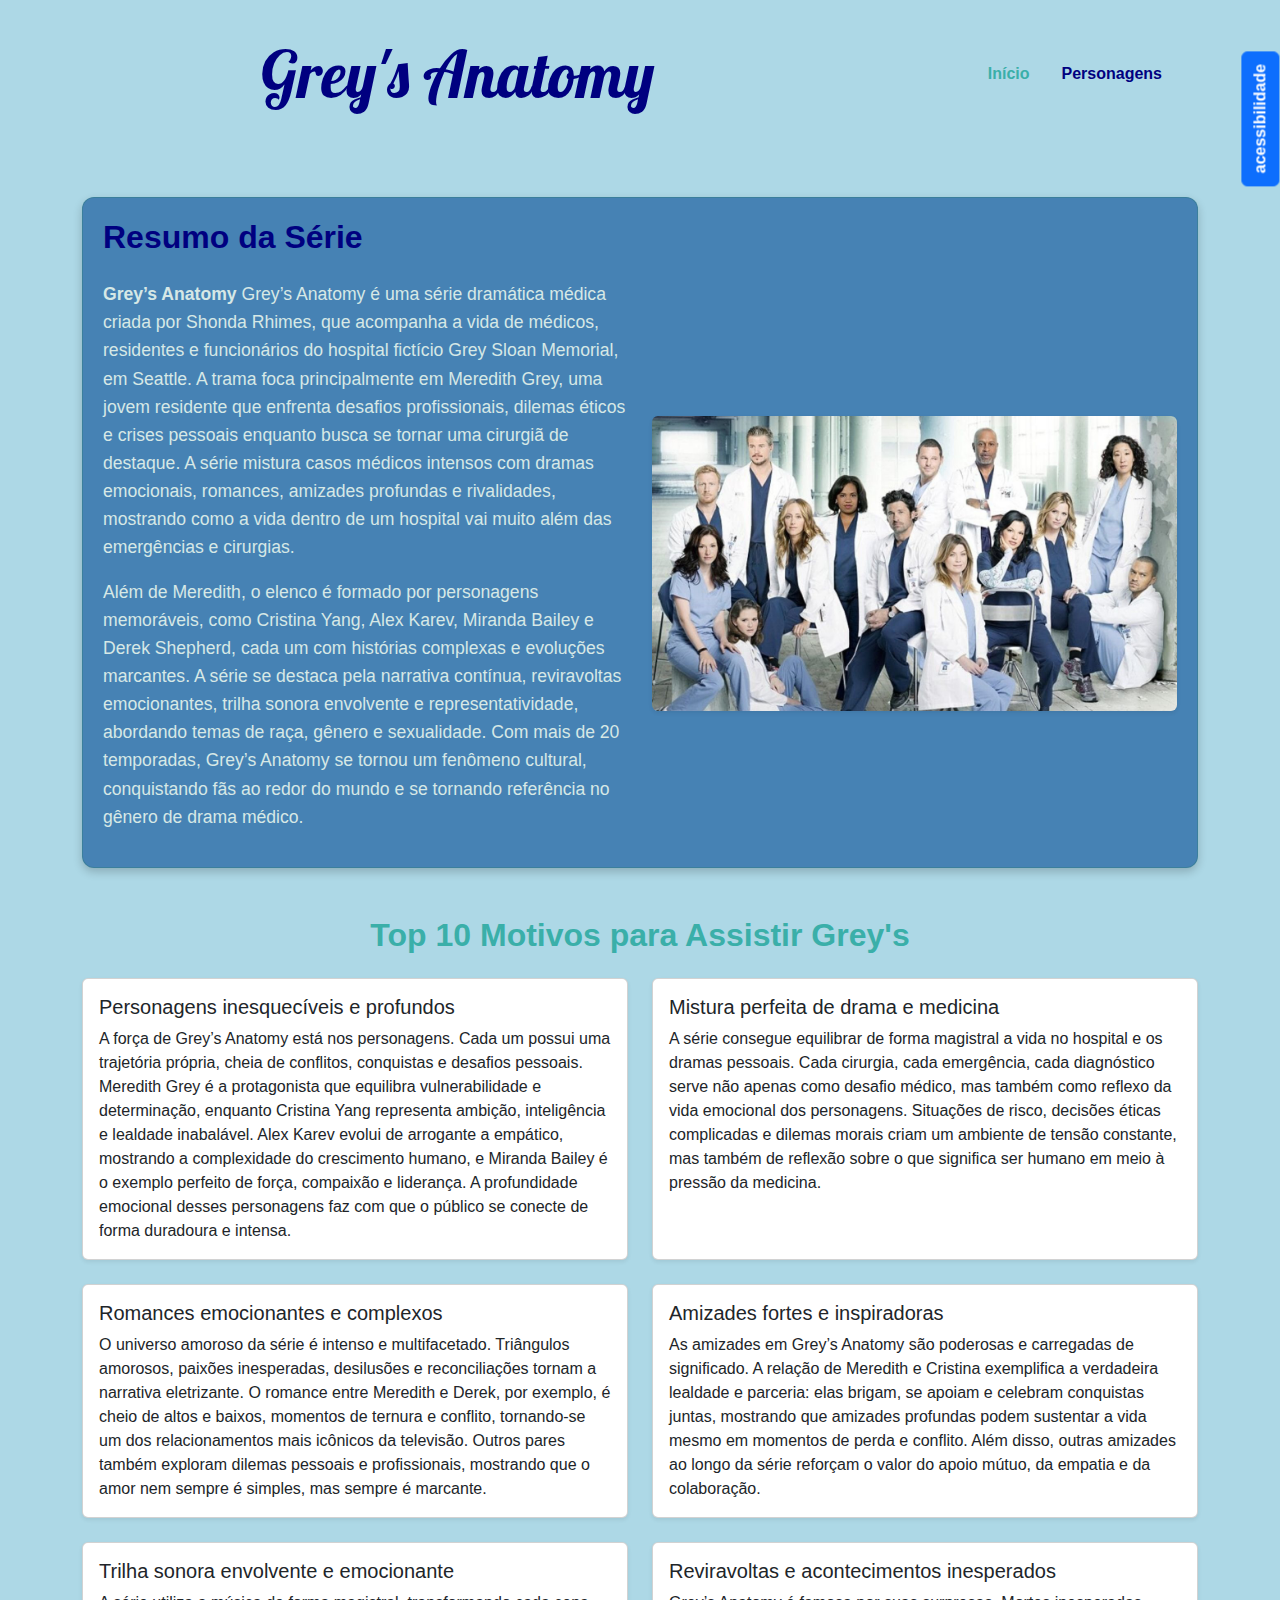
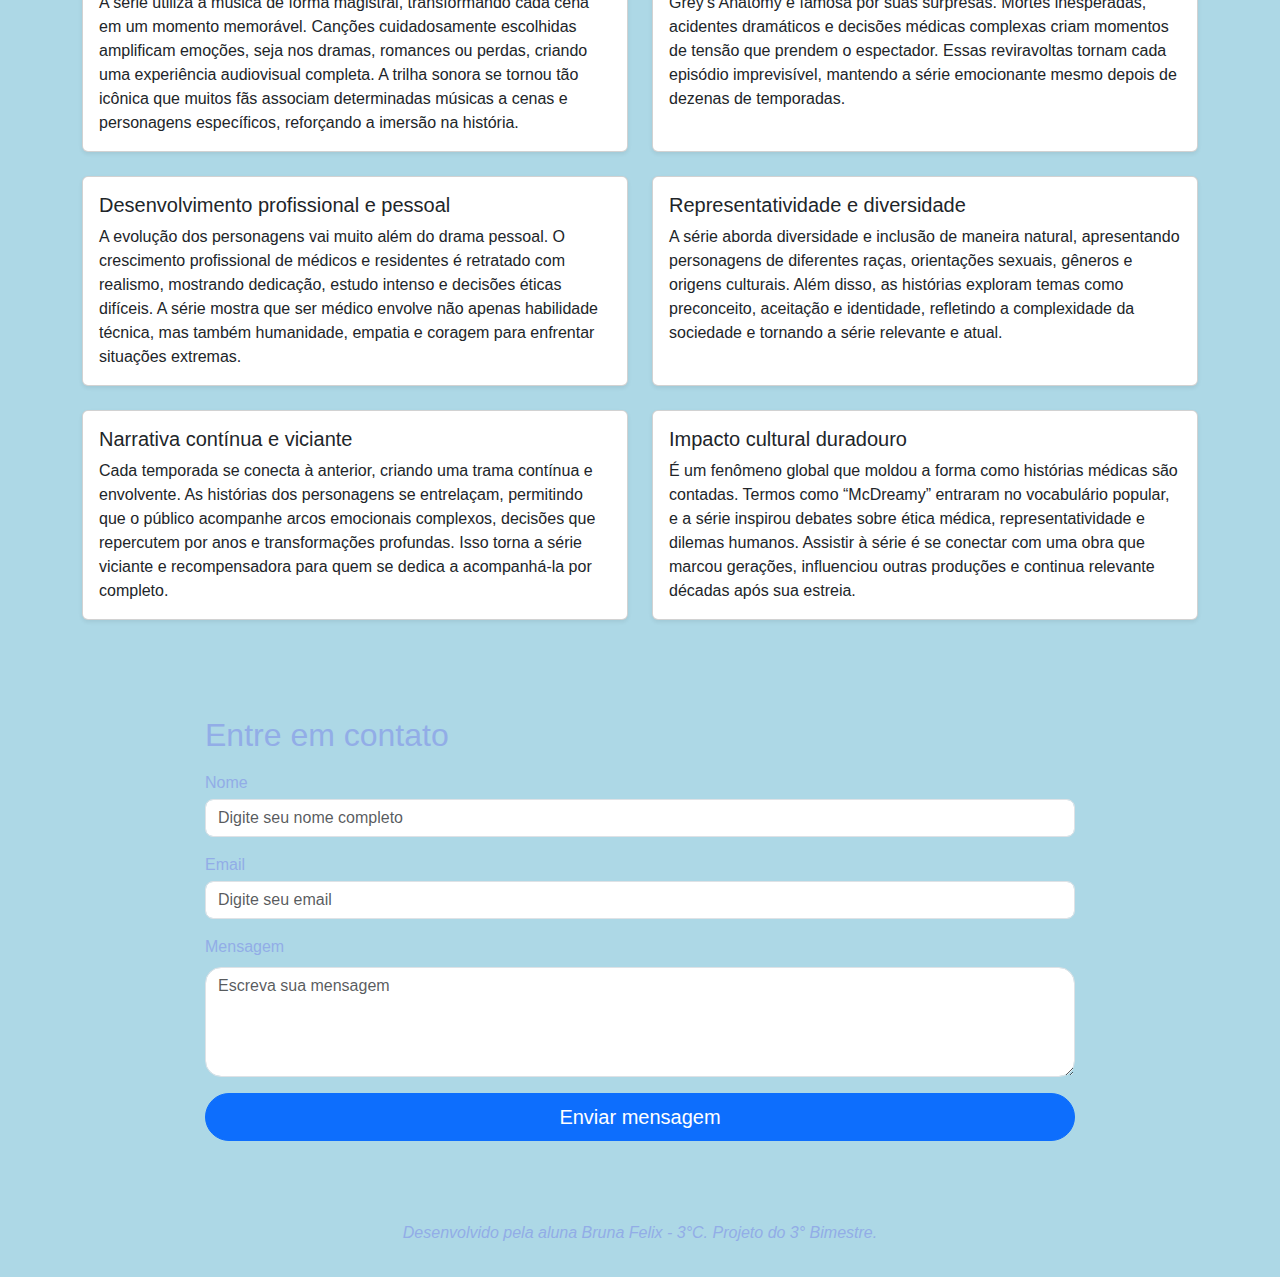
<file: index.html>
<!--Bruna Félix-->
<!doctype html>
<html lang="pt-BR">
<head>
  <meta charset="utf-8" />
  <meta name="viewport" content="width=device-width, initial-scale=1" />
  <title>Grey's Anatomy — Início</title>
   <ul class="nav justify-content-center"></ul>
  <link href="https://cdnjs.cloudflare.com/ajax/libs/bootstrap/5.3.3/css/bootstrap.min.css" rel="stylesheet" />
  <link href="index.css" rel="stylesheet" />

  <link href="https://fonts.googleapis.com/css2?family=Lobster&display=swap" rel="stylesheet">
</head>
<body>
  <header>
    <nav class="navbar container d-flex justify-content-between align-items-center" aria-label="Navegação principal">
      <a href="index.html" class="brand"></a>
      <!-- Título com nova fonte -->
      <h1 class="titulo-principal">Grey's Anatomy</h1>
      <hr>
      <ul class="nav">
        <li class="nav-item"><a class="nav-link active" href="#inicio">Início</a></li>
        <li class="nav-item"><a class="nav-link" href="personagens.html">Personagens</a></li>
      </ul>
      <div id="acessibilidade" class="menu-acessibilidade"> 
                <button id="botao-acessibilidade" class="btn btn-primary fw-bold rotacao-botao" aria-expanded="false">acessibilidade</button>
                <div id="opcoes-acessibilidade" class="opcoes-acessibilidade apresenta-lista">
                    <button id="aumentar-fonte" class="btn btn-primary fw-bold" aria-label="Aumentar o tamanho da fonte">A+</button>
                    <button id="diminuir-fonte" class="btn btn-primary fw-bold" aria-label="diminuir o tamanho da fonte">A-</button>
                    <button id="alterna-contraste" class="btn btn-primary fw-bold" aria-label="Alterna o contraste de cores"> <i class="bi bi-shadows"></i></button>         
                </div>
            </div>
    </nav>
  </header>

  <main class="container my-5">
    <!-- Seção Início -->
    <section id="inicio" class="section-card" tabindex="0" aria-labelledby="inicio-title">
      <h2 id="inicio-title" class="mb-4 destaque">Resumo da Série</h2>
      <div class="row align-items-center">
        <div class="col-md-6">
          <p class="resumo-texto">
            <strong>Grey’s Anatomy</strong> Grey’s Anatomy é uma série dramática médica criada por Shonda Rhimes, que acompanha a vida de médicos, residentes e funcionários do hospital fictício Grey Sloan Memorial, em Seattle. A trama foca principalmente em Meredith Grey, uma jovem residente que enfrenta desafios profissionais, dilemas éticos e crises pessoais enquanto busca se tornar uma cirurgiã de destaque. A série mistura casos médicos intensos com dramas emocionais, romances, amizades profundas e rivalidades, mostrando como a vida dentro de um hospital vai muito além das emergências e cirurgias.
          </p>

          <p class="resumo-texto">
            Além de Meredith, o elenco é formado por personagens memoráveis, como Cristina Yang, Alex Karev, Miranda Bailey e Derek Shepherd, cada um com histórias complexas e evoluções marcantes. A série se destaca pela narrativa contínua, reviravoltas emocionantes, trilha sonora envolvente e representatividade, abordando temas de raça, gênero e sexualidade. Com mais de 20 temporadas, Grey’s Anatomy se tornou um fenômeno cultural, conquistando fãs ao redor do mundo e se tornando referência no gênero de drama médico.
          </p>
        </div>
        <div class="col-md-6 d-flex flex-wrap justify-content-center gap-3">
          <img src="img/elenco.jpg" alt="Meredith Grey" class="img-fluid rounded shadow-sm" />
        </div>
      </div>
    </section>

    <!-- Seção A+ -->
    <section id="aplus" class="my-5" tabindex="0" aria-labelledby="aplus-title">
      <h2 id="aplus-title" class="mb-4 text-center destaque">Top 10 Motivos para Assistir Grey's</h2>

      <div class="row row-cols-1 row-cols-md-2 g-4">
        <!-- Card 1 -->
        <div class="col">
          <div class="card h-100 shadow-sm">
            <div class="card-body">
              <h5 class="card-title">Personagens inesquecíveis e profundos</h5>
              <p class="card-text">
                A força de Grey’s Anatomy está nos personagens. Cada um possui uma trajetória própria, cheia de conflitos, conquistas e desafios pessoais. Meredith Grey é a protagonista que equilibra vulnerabilidade e determinação, enquanto Cristina Yang representa ambição, inteligência e lealdade inabalável. Alex Karev evolui de arrogante a empático, mostrando a complexidade do crescimento humano, e Miranda Bailey é o exemplo perfeito de força, compaixão e liderança. A profundidade emocional desses personagens faz com que o público se conecte de forma duradoura e intensa.
              </p>
            </div>
          </div>
        </div>
        <!-- Card 2 -->
        <div class="col">
          <div class="card h-100 shadow-sm">
            <div class="card-body">
              <h5 class="card-title">Mistura perfeita de drama e medicina</h5>
              <p class="card-text">
                A série consegue equilibrar de forma magistral a vida no hospital e os dramas pessoais. Cada cirurgia, cada emergência, cada diagnóstico serve não apenas como desafio médico, mas também como reflexo da vida emocional dos personagens. Situações de risco, decisões éticas complicadas e dilemas morais criam um ambiente de tensão constante, mas também de reflexão sobre o que significa ser humano em meio à pressão da medicina.
              </p>
            </div>
          </div>
        </div>
        <!-- Card 3 -->
        <div class="col">
          <div class="card h-100 shadow-sm">
            <div class="card-body">
              <h5 class="card-title">Romances emocionantes e complexos</h5>
              <p class="card-text">
                O universo amoroso da série é intenso e multifacetado. Triângulos amorosos, paixões inesperadas, desilusões e reconciliações tornam a narrativa eletrizante. O romance entre Meredith e Derek, por exemplo, é cheio de altos e baixos, momentos de ternura e conflito, tornando-se um dos relacionamentos mais icônicos da televisão. Outros pares também exploram dilemas pessoais e profissionais, mostrando que o amor nem sempre é simples, mas sempre é marcante.
              </p>
            </div>
          </div>
        </div>
        <!-- Card 4 -->
        <div class="col">
          <div class="card h-100 shadow-sm">
            <div class="card-body">
              <h5 class="card-title">Amizades fortes e inspiradoras</h5>
              <p class="card-text">
                As amizades em Grey’s Anatomy são poderosas e carregadas de significado. A relação de Meredith e Cristina exemplifica a verdadeira lealdade e parceria: elas brigam, se apoiam e celebram conquistas juntas, mostrando que amizades profundas podem sustentar a vida mesmo em momentos de perda e conflito. Além disso, outras amizades ao longo da série reforçam o valor do apoio mútuo, da empatia e da colaboração.
              </p>
            </div>
          </div>
        </div>
        <!-- Card 5 -->
        <div class="col">
          <div class="card h-100 shadow-sm">
            <div class="card-body">
              <h5 class="card-title">Trilha sonora envolvente e emocionante</h5>
              <p class="card-text">
                A série utiliza a música de forma magistral, transformando cada cena em um momento memorável. Canções cuidadosamente escolhidas amplificam emoções, seja nos dramas, romances ou perdas, criando uma experiência audiovisual completa. A trilha sonora se tornou tão icônica que muitos fãs associam determinadas músicas a cenas e personagens específicos, reforçando a imersão na história.
              </p>
            </div>
          </div>
        </div>
        <!-- Card 6 -->
        <div class="col">
          <div class="card h-100 shadow-sm">
            <div class="card-body">
              <h5 class="card-title">Reviravoltas e acontecimentos inesperados</h5>
              <p class="card-text">
                Grey’s Anatomy é famosa por suas surpresas. Mortes inesperadas, acidentes dramáticos e decisões médicas complexas criam momentos de tensão que prendem o espectador. Essas reviravoltas tornam cada episódio imprevisível, mantendo a série emocionante mesmo depois de dezenas de temporadas.
              </p>
            </div>
          </div>
        </div>
        <!-- Card 7 -->
        <div class="col">
          <div class="card h-100 shadow-sm">
            <div class="card-body">
              <h5 class="card-title">Desenvolvimento profissional e pessoal</h5>
              <p class="card-text">
                A evolução dos personagens vai muito além do drama pessoal. O crescimento profissional de médicos e residentes é retratado com realismo, mostrando dedicação, estudo intenso e decisões éticas difíceis. A série mostra que ser médico envolve não apenas habilidade técnica, mas também humanidade, empatia e coragem para enfrentar situações extremas.
              </p>
            </div>
          </div>
        </div>
        <!-- Card 8 -->
        <div class="col">
          <div class="card h-100 shadow-sm">
            <div class="card-body">
              <h5 class="card-title">Representatividade e diversidade</h5>
              <p class="card-text">
                A série aborda diversidade e inclusão de maneira natural, apresentando personagens de diferentes raças, orientações sexuais, gêneros e origens culturais. Além disso, as histórias exploram temas como preconceito, aceitação e identidade, refletindo a complexidade da sociedade e tornando a série relevante e atual.
              </p>
            </div>
          </div>
        </div>
        <!-- Card 9 -->
        <div class="col">
          <div class="card h-100 shadow-sm">
            <div class="card-body">
              <h5 class="card-title">Narrativa contínua e viciante</h5>
              <p class="card-text">
                Cada temporada se conecta à anterior, criando uma trama contínua e envolvente. As histórias dos personagens se entrelaçam, permitindo que o público acompanhe arcos emocionais complexos, decisões que repercutem por anos e transformações profundas. Isso torna a série viciante e recompensadora para quem se dedica a acompanhá-la por completo.
              </p>
            </div>
          </div>
        </div>
        <!-- Card 10 -->
        <div class="col">
          <div class="card h-100 shadow-sm">
            <div class="card-body">
              <h5 class="card-title">Impacto cultural duradouro</h5>
              <p class="card-text">
              É um fenômeno global que moldou a forma como histórias médicas são contadas. Termos como “McDreamy” entraram no vocabulário popular, e a série inspirou debates sobre ética médica, representatividade e dilemas humanos. Assistir à série é se conectar com uma obra que marcou gerações, influenciou outras produções e continua relevante décadas após sua estreia.
              </p>
            </div>
          </div>
        </div>
      </div>
    </section>
  </main>

  <!-- Seção Contato -->
<section id="contato">
    <div class="container p-5 d-flex justify-content-center">
        <div class="col-md-8 col-lg-10 rounded-5 formulario">
            <h2 class="mb-3">Entre em contato</h2>
            <form>
                <div class="form-group mb-3">
                    <label for="nome">Nome</label>
                    <input type="text" id="nome" name="nome" class="form-control rounded-3 mt-1"
                        placeholder="Digite seu nome completo">
                </div>
                <div class="form-group mb-3">
                    <label for="email">Email</label>
                    <input type="email" id="email" name="email" class="form-control rounded-3 mt-1"
                        placeholder="Digite seu email">
                </div>
                <div class="form-group mb-3">
                    <label for="mensagem">Mensagem</label>
                    <textarea id="mensagem" name="mensagem" class="form-control rounded-4 mt-2" rows="4"
                        placeholder="Escreva sua mensagem"></textarea>
                </div>
                <div class="d-grid gap-2">
                    <button type="submit" class="btn btn-primary btn-lg rounded-pill">Enviar
                        mensagem</button>
                </div>
            </form>
        </div>
    </div>
</section>

<!-- Footer atualizado -->
<footer class="text-center p-3 fst-italic">
    <p class="mt-3">Desenvolvido pela aluna Bruna Felix - 3°C.  Projeto do 3° Bimestre.</p>
</footer>

<!-- Mantendo o seu script original -->
 <script src="script.js"></script>
<script src="https://cdnjs.cloudflare.com/ajax/libs/bootstrap/5.3.3/js/bootstrap.bundle.min.js"></script>
</body>
</html>
</file>
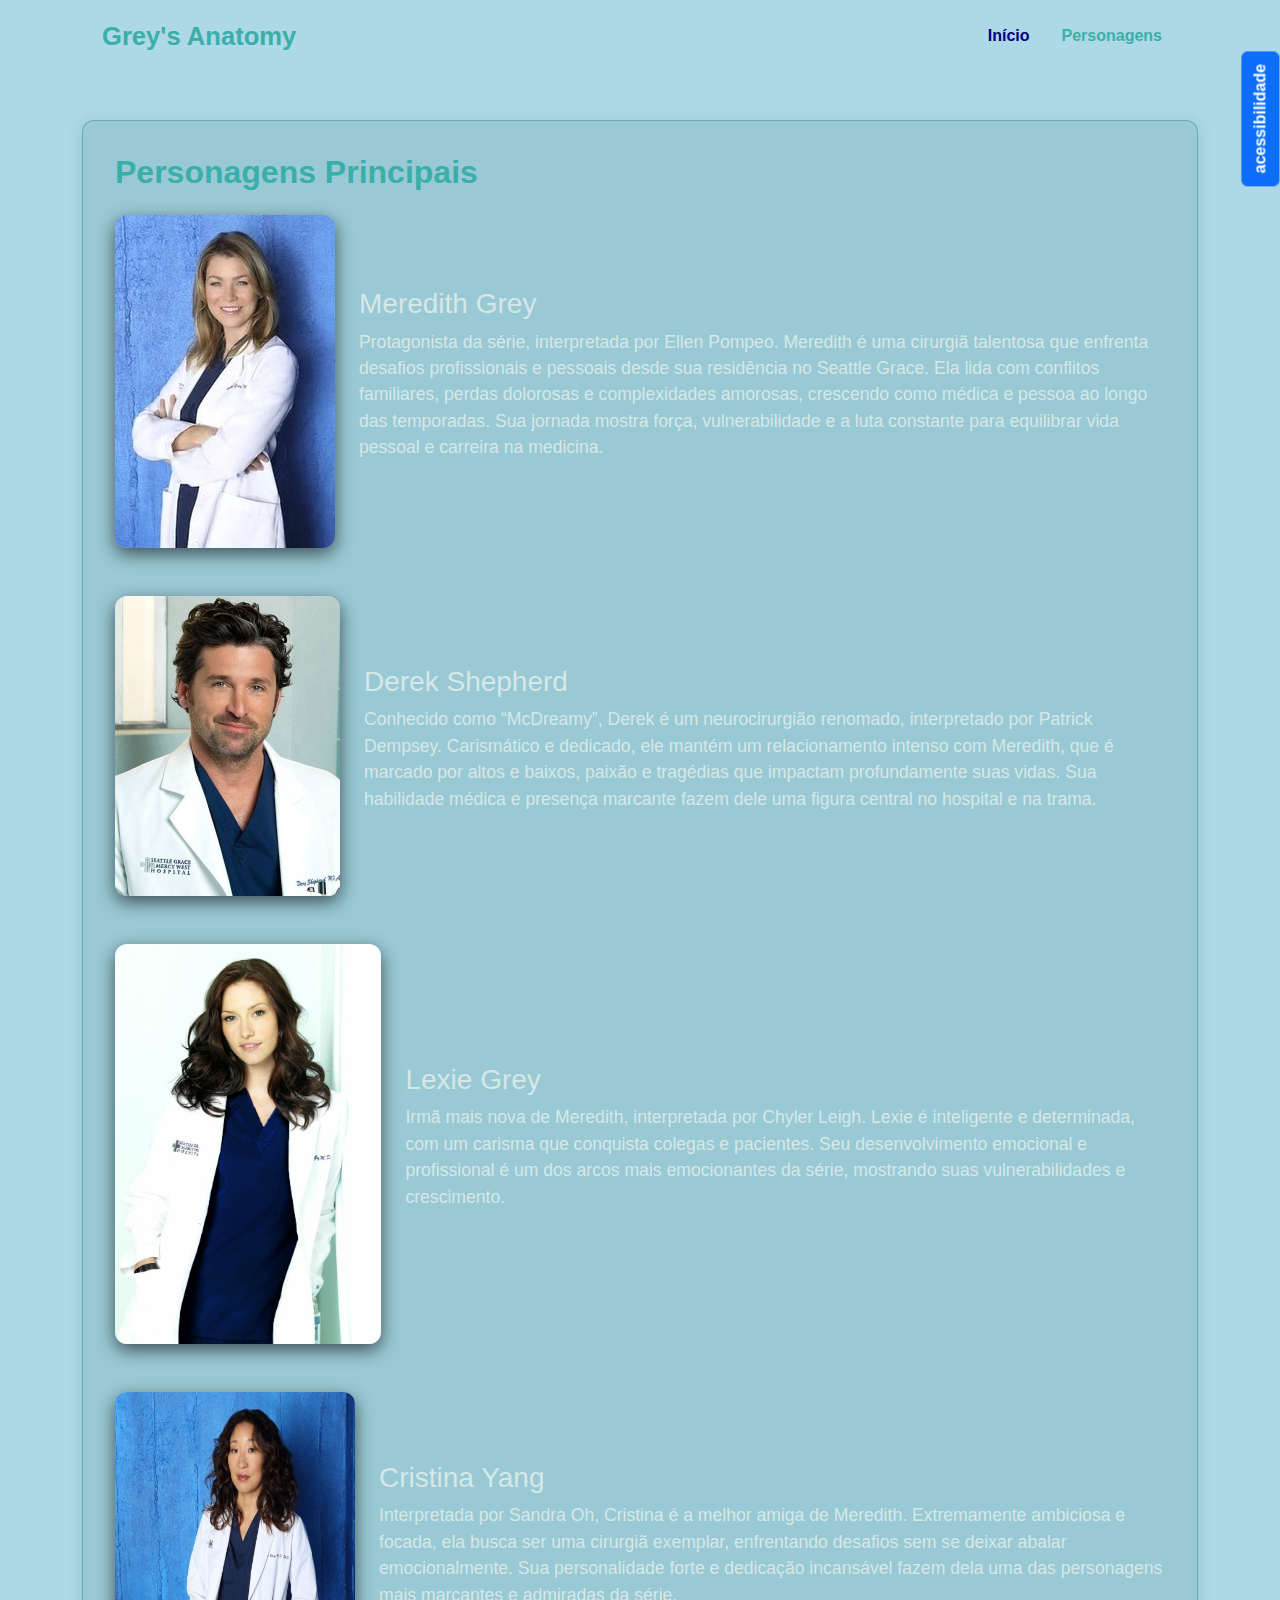
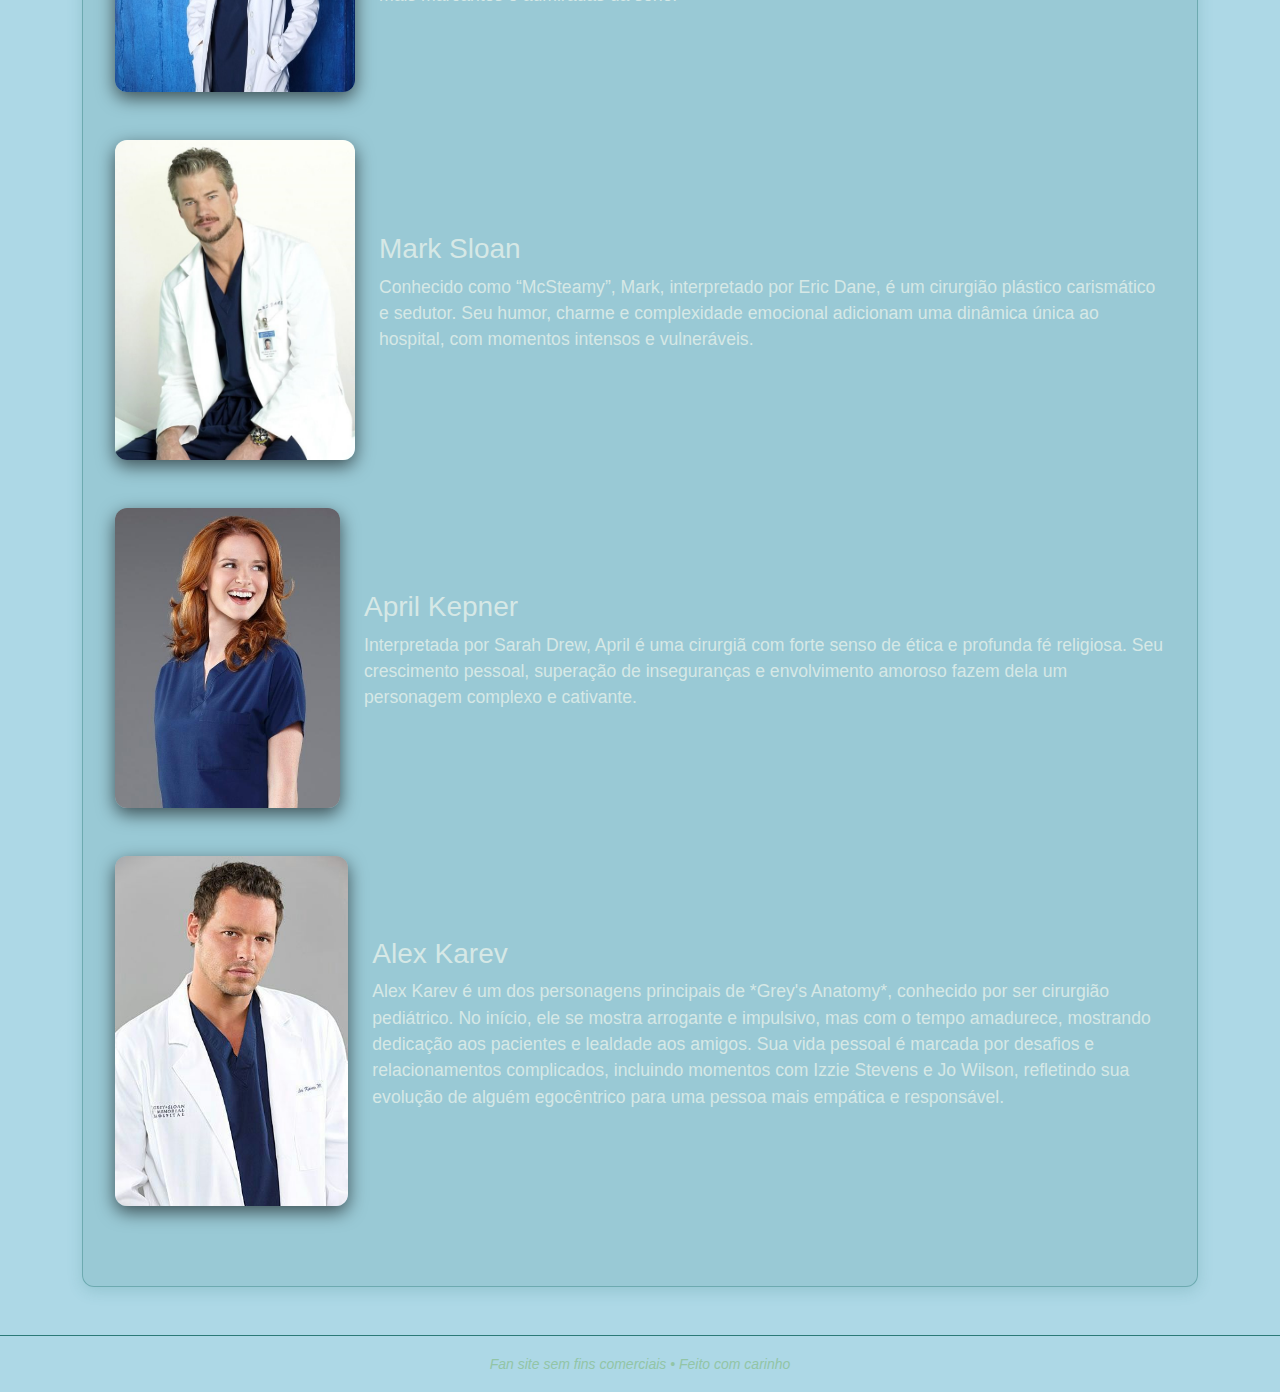
<file: personagens.html>
<!--Bruna Felix-->
<!doctype html>
<html lang="pt-BR">

<head>
  <meta charset="utf-8" />
  <meta name="viewport" content="width=device-width, initial-scale=1" />
  <title>Grey's Anatomy — Personagens</title>
  <link href="https://cdnjs.cloudflare.com/ajax/libs/bootstrap/5.3.3/css/bootstrap.min.css" rel="stylesheet" />
  <link href="index.css" rel="stylesheet" /></a>
</head>

<body>
  <header>
    <nav class="navbar container d-flex justify-content-between align-items-center" aria-label="Navegação principal">
      <a href="index.html" class="brand">
       </h1> Grey's Anatomy</h1>

      <ul class="nav">
        <li class="nav-item"><a class="nav-link" href="index.html#inicio">Início</a></li>
        <li class="nav-item"><a class="nav-link active" href="#">Personagens</a></li>
      </ul>
      <div id="acessibilidade" class="menu-acessibilidade"> 
                <button id="botao-acessibilidade" class="btn btn-primary fw-bold rotacao-botao" aria-expanded="false">acessibilidade</button>
                <div id="opcoes-acessibilidade" class="opcoes-acessibilidade apresenta-lista">
                    <button id="aumentar-fonte" class="btn btn-primary fw-bold" aria-label="Aumentar o tamanho da fonte">A+</button>
                    <button id="diminuir-fonte" class="btn btn-primary fw-bold" aria-label="diminuir o tamanho da fonte">A-</button>
                    <button id="alterna-contraste" class="btn btn-primary fw-bold" aria-label="Alterna o contraste de cores"> <i class="bi bi-shadows"></i></button>         
                </div>
            </div>
    </nav>
  </header>

  <main class="container my-5">
    <section id="personagens" class="section-card" tabindex="0" aria-labelledby="personagens-title">
      <h2 id="personagens-title" class="mb-4 destaque">Personagens Principais</h2>

     
      <article class="personagem-bloco d-flex flex-column flex-md-row align-items-center gap-4 mb-5">
        <img src="img/meredith.jpg" alt="Meredith Grey" class="character-image" />
        <div class="character-description">
          <h3>Meredith Grey</h3>
          <p>
            Protagonista da série, interpretada por Ellen Pompeo. Meredith é uma cirurgiã talentosa que enfrenta desafios profissionais e pessoais desde sua residência no Seattle Grace. Ela lida com conflitos familiares, perdas dolorosas e complexidades amorosas, crescendo como médica e pessoa ao longo das temporadas.
            Sua jornada mostra força, vulnerabilidade e a luta constante para equilibrar vida pessoal e carreira na medicina.
          </p>
        </div>
      </article>

      
      <article class="personagem-bloco d-flex flex-column flex-md-row align-items-center gap-4 mb-5">
        <img src="img/derek.jpg" alt="Derek Shepherd" class="character-image" width="230" height="300"/>
        <div class="character-description">
          <h3>Derek Shepherd</h3>
          <p>
            Conhecido como “McDreamy”, Derek é um neurocirurgião renomado, interpretado por Patrick Dempsey. Carismático e dedicado, ele mantém um relacionamento intenso com Meredith, que é marcado por altos e baixos, paixão e tragédias que impactam profundamente suas vidas.
          Sua habilidade médica e presença marcante fazem dele uma figura central no hospital e na trama.
          </p>
        </div>
      </article>

      
      <article class="personagem-bloco d-flex flex-column flex-md-row align-items-center gap-4 mb-5">
        <img src="img/lexie.jpg" alt="Lexie Grey" class="character-image" width="300" height="400"/>
        <div class="character-description">
          <h3>Lexie Grey</h3>
          <p>
            Irmã mais nova de Meredith, interpretada por Chyler Leigh. Lexie é inteligente e determinada, com um carisma que conquista colegas e pacientes. Seu desenvolvimento emocional e profissional é um dos arcos mais emocionantes da série, mostrando suas vulnerabilidades e crescimento.
          </p>
        </div>
      </article>

      
      <article class="personagem-bloco d-flex flex-column flex-md-row align-items-center gap-4 mb-5">
        <img src="img/cristina.jpg" alt="Cristina Yang" class="character-image" width="240" height="300"/>
        <div class="character-description">
          <h3>Cristina Yang</h3>
          <p>
            Interpretada por Sandra Oh, Cristina é a melhor amiga de Meredith. Extremamente ambiciosa e focada, ela busca ser uma cirurgiã exemplar, enfrentando desafios sem se deixar abalar emocionalmente.
          Sua personalidade forte e dedicação incansável fazem dela uma das personagens mais marcantes e admiradas da série.
          </p>
        </div>
      </article>

     
      <article class="personagem-bloco d-flex flex-column flex-md-row align-items-center gap-4 mb-5">
        <img src="img/mark.jpg" alt="Mark Sloan" class="character-image" width="300" height="320"/>
        <div class="character-description">
          <h3>Mark Sloan</h3>
          <p>
            Conhecido como “McSteamy”, Mark, interpretado por Eric Dane, é um cirurgião plástico carismático e sedutor. Seu humor, charme e complexidade emocional adicionam uma dinâmica única ao hospital, com momentos intensos e vulneráveis.
          </p>
        </div>
      </article>

      
      <article class="personagem-bloco d-flex flex-column flex-md-row align-items-center gap-4 mb-5">
        <img src="img/april.jpg" alt="April Kepner" class="character-image" width="300" height="300"/>
        <div class="character-description">
          <h3>April Kepner</h3>
          <p>
            Interpretada por Sarah Drew, April é uma cirurgiã com forte senso de ética e profunda fé religiosa. Seu crescimento pessoal, superação de inseguranças e envolvimento amoroso fazem dela um personagem complexo e cativante.
          </p>
        </div>
      </article>

      <article class="personagem-bloco d-flex flex-column flex-md-row align-items-center gap-4 mb-5">
        <img src="img/alex.jpg" alt="Alex Karev" class="character-image" width="300" height="350"/>
        <div class="character-description">
          <h3>Alex Karev</h3>
          <p>
           Alex Karev é um dos personagens principais de *Grey's Anatomy*, conhecido por ser cirurgião pediátrico. No início, ele se mostra arrogante e impulsivo, mas com o tempo amadurece, mostrando dedicação aos pacientes e lealdade aos amigos. Sua vida pessoal é marcada por desafios e relacionamentos complicados, incluindo momentos com Izzie Stevens e Jo Wilson, refletindo sua evolução de alguém egocêntrico para uma pessoa mais empática e responsável.
          </p>
        </div>
      </article>
    </section>
  </main>

  <footer class="text-center py-3 rodape">
    <small>Fan site sem fins comerciais • Feito com carinho</small>
  </footer>

  <script src="script.js"></script>
  <script src="https://cdnjs.cloudflare.com/ajax/libs/bootstrap/5.3.3/js/bootstrap.bundle.min.js"></script>
</body>

</html>
</file>
<file: index.css>
/*Bruna Félix*/
/* Cores inspiradas em Grey's Anatomy */

:root {
  --alto-contraste-fundo: #000000;
  --alto-contraste-texto: #ffffff;
  --alto-contraste-link: #ffd700;
}

body {
  background: #1C2B2D; /* verde-azulado escuro */
  color: #92ade7; /* texto claro */
  font-family: 'Segoe UI', Tahoma, Geneva, Verdana, sans-serif;
  min-height: 100vh;
}

.navbar {
  background: transparent;
  padding: 1rem 2rem;
}

.brand {
  color: #3AAFA9; /* verde água */
  font-weight: bold;
  font-size: 1.6rem;
  text-decoration: none;
}

.nav-link {
  color: #A9CBB7; /* verde claro suave */
  font-weight: 600;
  transition: color 0.3s ease;
}

.nav-link:hover,
.nav-link.active {
  color: #2B7A78; /* verde petróleo */
}

.section-card {
  background: rgba(43, 122, 120, 0.15); /* fundo translúcido verde petróleo suave */
  padding: 2rem;
  border-radius: 12px;
  margin-bottom: 2rem;
  border: 1px solid rgba(43, 122, 120, 0.4);
  box-shadow: 0 4px 15px rgba(43, 122, 120, 0.2);
}

.resumo-texto {
  font-size: 1.1rem;
  line-height: 1.6;
  color: #D6E8E6;
}

.destaque {
  color: #3AAFA9;
  font-weight: 700;
}

.character-image {
  max-width: 300px;
  border-radius: 12px;
  box-shadow: 0 6px 18px rgba(0, 0, 0, 0.6);
}

.character-description {
  font-size: 1.1rem;
  line-height: 1.5;
  color: #D6E8E6;
}

.rodape {
  background: transparent;
  font-style: italic;
  color: #92c5a7;
  border-top: 1px solid #2B7A78;
}

@media (max-width: 768px) {
  .character-image {
    max-width: 90%;
    margin-bottom: 1rem;
  }
}
/* Fundo azul claro no site inteiro */
body {
  background-color: #add8e6; /* azul claro */
  margin: 0;
  padding: 0;
}
/* Estilo para a caixa de resumo */
#inicio {
  background-color: #4682b4; /* azul mais escuro (SteelBlue) */
  color: #fff; /* texto branco */
  padding: 20px;
  border-radius: 12px;
  box-shadow: 0 4px 10px rgba(0,0,0,0.2);
}
/* Título do resumo */
#inicio h2 {
  color: #000080; /* azul marinho */
  font-weight: bold;
}
/* Título principal */
.titulo-principal {
  font-family: 'Lobster', cursive;
  font-size: 2.5rem;
  color: #000080; /* azul marinho */
}
/* Título principal */
.titulo-principal {
  font-family: 'Lobster', cursive;
  font-size: 4rem;   /* aumentei o tamanho */
  color: #000080;    /* azul marinho */
  text-align: center; /* centralizado fica mais bonito */
  margin: 20px 0;
}
/* Título principal */
.titulo-principal {
  font-family: 'Lobster', cursive;
  font-size: 4rem;   /* tamanho grande */
  color: #000080;    /* azul marinho */
  text-align: center;
  margin: 20px 0;
}
/* Links do menu ("Início" e "Personagens") */
.nav-link {
  color: #000080; /* mesma cor do título principal */
  font-weight: 600;
  transition: color 0.3s ease;
}

.nav-link:hover,
.nav-link.active {
  color: #3AAFA9; /* mantém o destaque no hover */
}

/* Título do resumo */
#inicio h2 {
  color: #000080; /* azul marinho, igual ao título principal */
  font-weight: bold;
}


.menu-acessibilidade{
    position: fixed;
    top:2rem;
    right:20px;
    z-index: 1000;
}
.rotacao-botao{
    transform: rotate(-90deg);
    transform-origin: right center;
}

.opcoes-acessibilidade{
    margin-top:10px;
    display: flex;
    flex-direction: column;
}

.opcoes-acessibilidade button{
    margin-bottom: 5px;
}
.apresenta-lista{
    display: none;
}

.alto-contraste{
    background-color: var(--alto-contraste-fundo);
    color: var(--alto-contraste-texto);
}

.alto-contraste header,
.alto-contraste footer,
.alto-contraste .formulario{
    background-color: var(--alto-contraste-fundo);
    color: var(--alto-contraste-texto);
}

.alto-contraste .nav-link{
    color: var(--alto-contraste-link);
}

.alto-contraste .botao-inicio,
.alto-contraste .formulario button,
.alto-contraste .btn-primary{
    background-color: var(--alto-contraste-link);
    color: var(--alto-contraste-fundo)
}

.alto-contraste #tropicalia {
    background: none;
}

.alto-contraste #galeria {
    background-color: var(--alto-contraste-fundo);
}
.alto-contraste .fundo-galeria {
    background: none;
}
</file>
